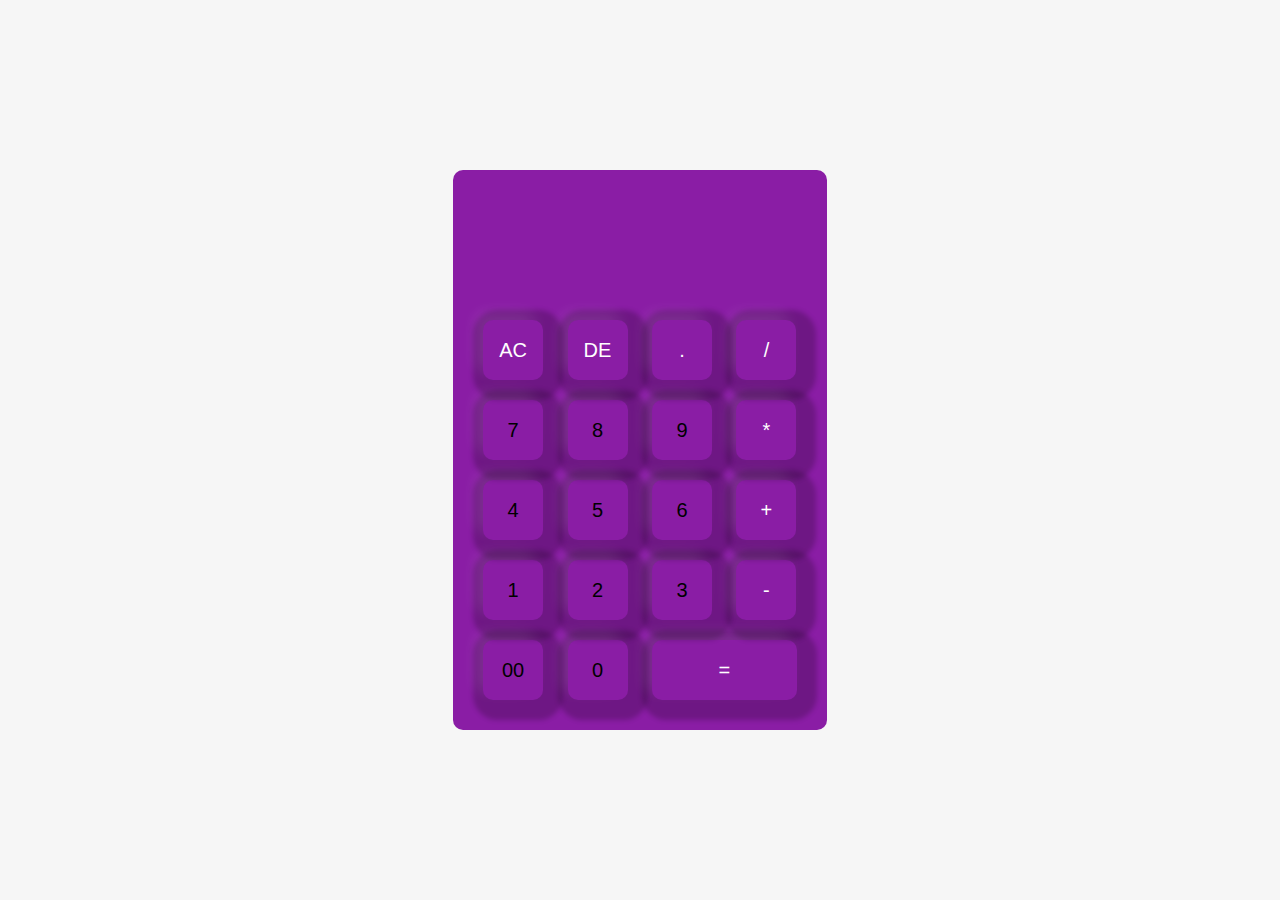
<file: index.html>
<!DOCTYPE html>
<html>
    <head>
        <meta name="viewport" content="width=device-width, initial-scale=1.0">
        <title>Calculator using javascript Easy Tutorials</title>
        <link rel="stylesheet" href="style.css">
    </head>
    <body>
        <div class="container">
            <div class="Calculator">
                <form>
                    <div class="display">
                        <input type="text" name="display">
                    </div>
                    <div>
                        <input type="button" value="AC" onclick="display.value =''" class="operator">
                        <input type="button" value="DE" onclick="display.value = display.value.toString().slice
                        (0,-1)" class="operator">
                        <input type="button" value="." onclick="display.value +='.'" class="operator">
                        <input type="button" value="/" onclick="display.value +='/'" class="operator">
                    </div>
                    <div>
                        <input type="button" value="7" onclick="display.value +='7' ">
                        <input type="button" value="8" onclick="display.value +='8'">
                        <input type="button" value="9" onclick="display.value +='8'">
                        <input type="button" value="*" onclick="display.value +='*'" class="operator">
                    </div>
                    <div>
                        <input type="button" value="4" onclick="display.value +='4'">
                        <input type="button" value="5" onclick="display.value +='5'">
                        <input type="button" value="6" onclick="display.value +='6'">
                        <input type="button" value="+" onclick="display.value +='+'" class="operator">
                    </div>
                    <div>
                        <input type="button" value="1" onclick="display.value +='1'">
                        <input type="button" value="2" onclick="display.value +='2'">
                        <input type="button" value="3" onclick="display.value +='3'">
                        <input type="button" value="-" onclick="display.value +='-'" class="operator">
                    </div>
                    <div>
                        <input type="button" value="00" onclick="display.value +='00'">
                        <input type="button" value="0" onclick="display.value +='0'">
                        <input type="button" value="=" onclick="display.value= eval(display.value)" class="equal
                        operator">
                    </div>
                </form>
            </div>
        </div>
    </body>
    </html>
</file>
<file: style.css>
*{
    margin: 0;
    padding: 0;
    font-family: 'Poppins', sans-serif;
    box-sizing: border-box;
}

.container{
    width: 100%;
    height: 100vh;
    background: #f6f6f6;
    display: flex;
    align-items: center;
    justify-content: center;

}
.Calculator{
    background: #8a1da5;
    padding: 20px;
    border-radius: 10px;

}
.Calculator form input{
    border: 0;
    outline: 0;
    width: 60px;
    height: 60px;
    border-radius: 10px;
    box-shadow: -8px -8px 15px rgba(255, 255, 255, 0.1),5px 5px 5px 15px rgba(0, 0, 0, 0.2);
    background:transparent;
    font-size: 20px;
    color: #000000;
    cursor:pointer;
    margin: 10px;
}
form .display{
    display: flex;
    justify-content: flex-end;
    margin: 20px 0;

}
form .display input{
    text-align: right;
    flex: 1;
    font-size: 45px;
    box-shadow: none;

}
form input.equal{
    width: 145px;

}
form input.operator{
    color: #ffffff;
}
</file>
